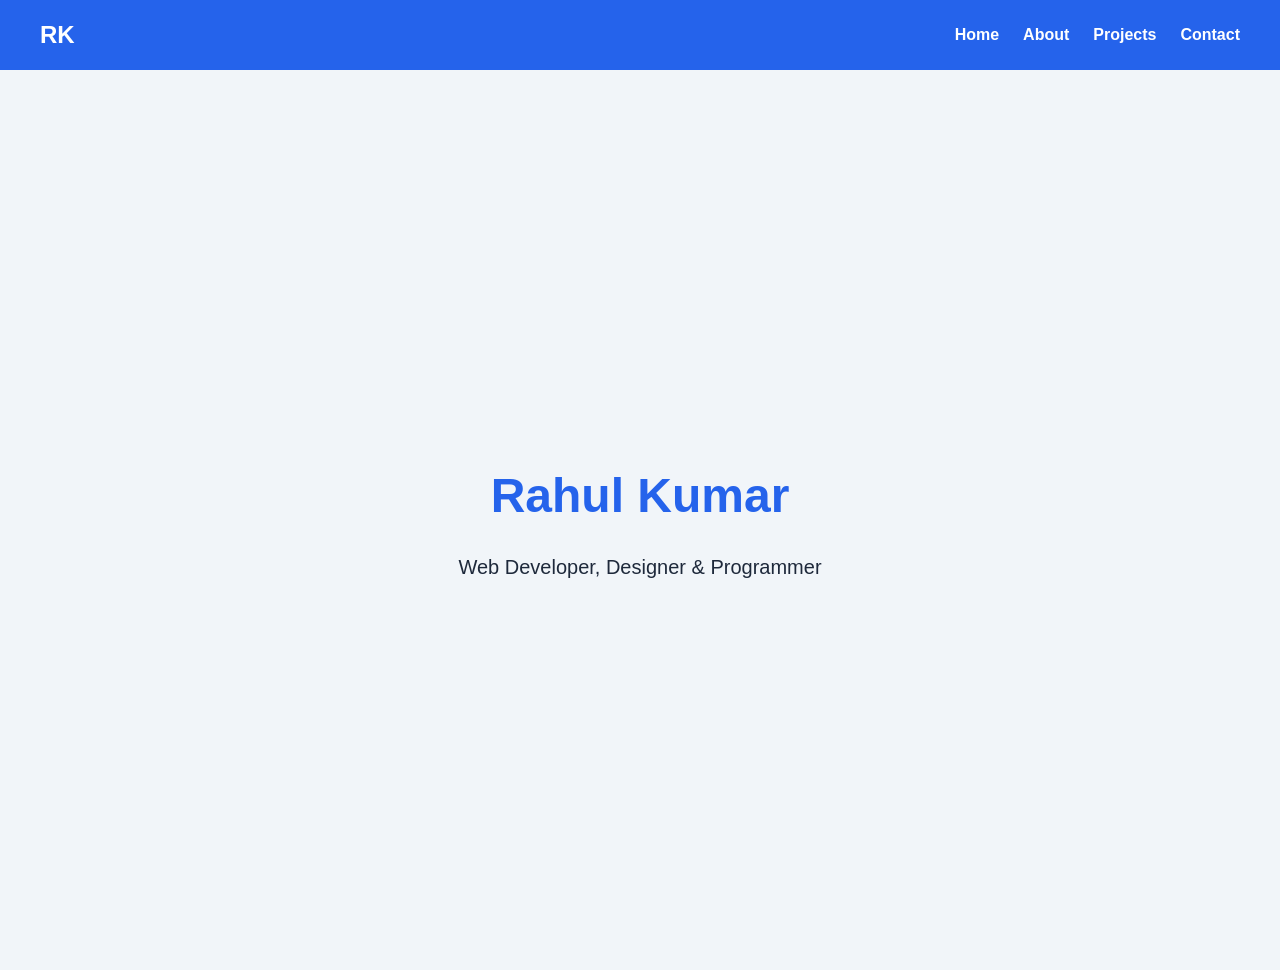
<file: index.html>
<!doctype html>
<html lang="en">
  <head>
    <meta charset="UTF-8" />
    <meta name="viewport" content="width=device-width, initial-scale=1.0" />
    <title>Rahul Kumar | Portfolio</title>
    <link rel="stylesheet" href="main.css" />
  </head>

  <body>
    <header class="site-header">
      <nav class="site-nav" aria-label="Main navigation">
        <a class="site-nav__logo" href="index.html">RK</a>

        <button
          class="site-nav__toggle"
          type="button"
          aria-label="Toggle navigation"
          aria-expanded="false"
          aria-controls="primary-navigation"
        >
          <span></span>
          <span></span>
          <span></span>
        </button>

        <ul class="site-nav__links" id="primary-navigation">
          <li>
            <a href="index.html" aria-current="page">Home</a>
          </li>
          <li>
            <a href="about.html">About</a>
          </li>
          <li>
            <a href="projects.html">Projects</a>
          </li>
          <li>
            <a href="contact.html">Contact</a>
          </li>
        </ul>
      </nav>
    </header>

    <main class="home">
      <div class="home__content">
        <h1 class="home__title">Rahul Kumar</h1>
        <p class="home__description">
          Web Developer, Designer &amp; Programmer
        </p>
      </div>
    </main>
    <script src="menu.js" defer></script>
  </body>
</html>
</file>
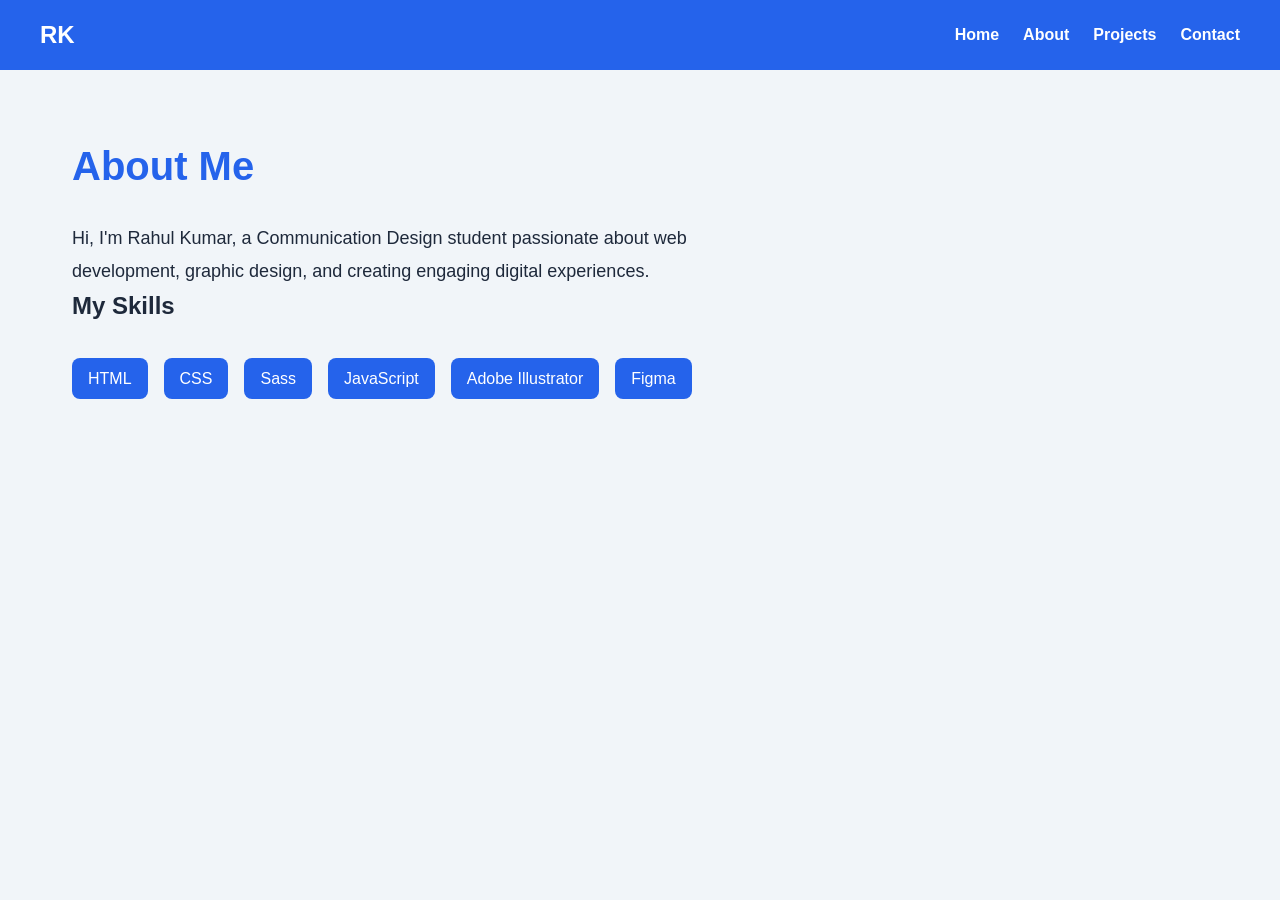
<file: about.html>
<!doctype html>
<html lang="en">
  <head>
    <meta charset="UTF-8" />
    <meta name="viewport" content="width=device-width, initial-scale=1.0" />
    <title>About | Rahul Kumar</title>
    <link rel="stylesheet" href="main.css" />
    <script src="menu.js" defer></script>
  </head>

  <body>
    <header class="site-header">
      <nav class="site-nav" aria-label="Main navigation">
        <a class="site-nav__logo" href="index.html">RK</a>

        <button
          class="site-nav__toggle"
          type="button"
          aria-label="Toggle navigation"
          aria-expanded="false"
          aria-controls="primary-navigation"
        >
          <span></span>
          <span></span>
          <span></span>
        </button>

        <ul class="site-nav__links" id="primary-navigation">
          <li><a href="index.html">Home</a></li>
          <li>
            <a href="about.html" aria-current="page">About</a>
          </li>
          <li><a href="projects.html">Projects</a></li>
          <li><a href="contact.html">Contact</a></li>
        </ul>
      </nav>
    </header>

    <main class="about">
      <h1 class="about__title">About Me</h1>

      <p class="about__description">
        Hi, I'm Rahul Kumar, a Communication Design student passionate about web
        development, graphic design, and creating engaging digital experiences.
      </p>

      <h2>My Skills</h2>

      <div class="about__skills">
        <span class="about__skill">HTML</span>
        <span class="about__skill">CSS</span>
        <span class="about__skill">Sass</span>
        <span class="about__skill">JavaScript</span>
        <span class="about__skill">Adobe Illustrator</span>
        <span class="about__skill">Figma</span>
      </div>
    </main>
  </body>
</html>
</file>
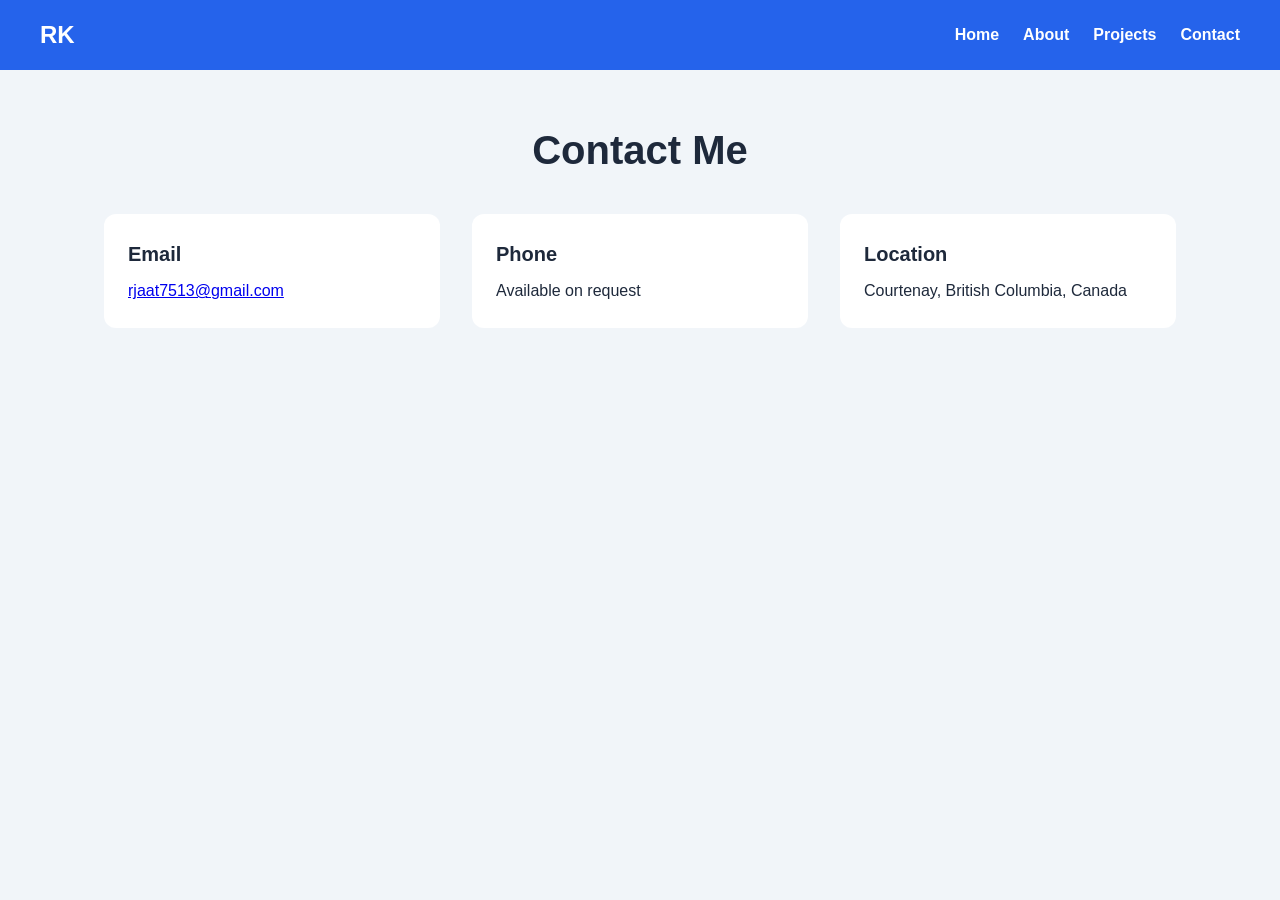
<file: contact.html>
<!doctype html>
<html lang="en">
  <head>
    <meta charset="UTF-8" />
    <meta name="viewport" content="width=device-width, initial-scale=1.0" />
    <title>Contact | Rahul Kumar</title>
    <link rel="stylesheet" href="main.css" />
    <script src="menu.js" defer></script>
  </head>

  <body>
    <header class="site-header">
      <nav class="site-nav" aria-label="Main navigation">
        <a class="site-nav__logo" href="index.html">RK</a>

        <button
          class="site-nav__toggle"
          type="button"
          aria-label="Toggle navigation"
          aria-expanded="false"
          aria-controls="primary-navigation"
        >
          <span></span>
          <span></span>
          <span></span>
        </button>

        <ul class="site-nav__links" id="primary-navigation">
          <li><a href="index.html">Home</a></li>
          <li><a href="about.html">About</a></li>
          <li><a href="projects.html">Projects</a></li>
          <li>
            <a href="contact.html" aria-current="page">Contact</a>
          </li>
        </ul>
      </nav>
    </header>

    <main class="contact">
      <h1>Contact Me</h1>

      <div class="contact__list">
        <div class="contact__item">
          <h2>Email</h2>
          <p>
            <a href="mailto:rjaat7513@gmail.com">
              rjaat7513@gmail.com
            </a>
          </p>
        </div>

        <div class="contact__item">
          <h2>Phone</h2>
          <p>Available on request</p>
        </div>

        <div class="contact__item">
          <h2>Location</h2>
          <p>Courtenay, British Columbia, Canada</p>
        </div>
      </div>
    </main>
  </body>
</html>
</file>
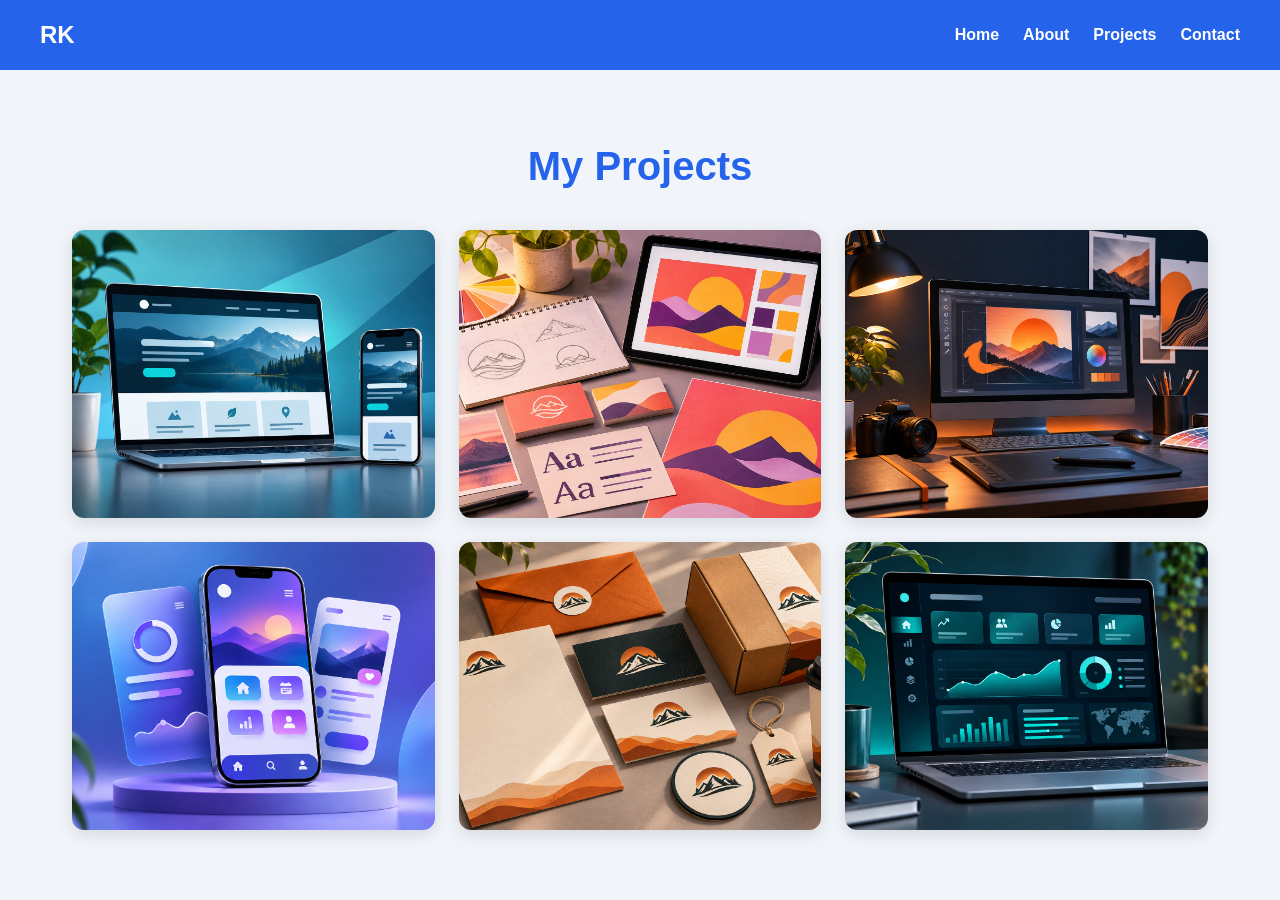
<file: projects.html>
<!doctype html>
<html lang="en">
  <head>
    <meta charset="UTF-8" />
    <meta name="viewport" content="width=device-width, initial-scale=1.0" />
    <title>Projects | Rahul Kumar</title>
    <link rel="stylesheet" href="main.css" />
    <script src="menu.js" defer></script>
  </head>

  <body>
    <header class="site-header">
      <nav class="site-nav" aria-label="Main navigation">
        <a class="site-nav__logo" href="index.html">RK</a>

        <button
          class="site-nav__toggle"
          type="button"
          aria-label="Toggle navigation"
          aria-controls="primary-navigation"
          aria-expanded="false"
        >
          <span></span>
          <span></span>
          <span></span>
        </button>

        <ul class="site-nav__links" id="primary-navigation">
          <li><a href="index.html">Home</a></li>
          <li><a href="about.html">About</a></li>
          <li>
            <a href="projects.html" aria-current="page">Projects</a>
          </li>
          <li><a href="contact.html">Contact</a></li>
        </ul>
      </nav>
    </header>

    <main class="projects">
      <h1 class="projects__title">My Projects</h1>

      <div class="projects__grid">
        <article class="projects__card">
          <img
            class="projects__image"
            src="images/project1.png"
            alt="Responsive portfolio website mockup"
          />
          <div class="projects__details">
            <h2>Portfolio Website</h2>
            <p>A responsive portfolio built with HTML, CSS, and Sass.</p>
            <a class="projects__button" href="index.html">
              View Project
            </a>
          </div>
        </article>

        <article class="projects__card">
          <img
            class="projects__image"
            src="images/project2.png"
            alt="Graphic design branding mockup"
          />
          <div class="projects__details">
            <h2>Graphic Design</h2>
            <p>Branding, typography, and visual design projects.</p>
            <a class="projects__button" href="about.html">
              Learn More
            </a>
          </div>
        </article>

        <article class="projects__card">
          <img
            class="projects__image"
            src="images/project3.png"
            alt="Creative web development workspace"
          />
          <div class="projects__details">
            <h2>Web Development</h2>
            <p>Responsive layouts and interactive web interfaces.</p>
            <a class="projects__button" href="index.html">
              Explore Work
            </a>
          </div>
        </article>

        <article class="projects__card">
          <img
            class="projects__image"
            src="images/project4.png"
            alt="Mobile application interface design"
          />
          <div class="projects__details">
            <h2>Mobile App UI</h2>
            <p>A modern mobile interface focused on user experience.</p>
            <a class="projects__button" href="about.html">
              View Design
            </a>
          </div>
        </article>

        <article class="projects__card">
          <img
            class="projects__image"
            src="images/project5.png"
            alt="Brand identity stationery and packaging"
          />
          <div class="projects__details">
            <h2>Brand Identity</h2>
            <p>A cohesive visual identity across brand materials.</p>
            <a class="projects__button" href="about.html">
              View Branding
            </a>
          </div>
        </article>

        <article class="projects__card">
          <img
            class="projects__image"
            src="images/project6.png"
            alt="Analytics dashboard displayed on a laptop"
          />
          <div class="projects__details">
            <h2>Dashboard Design</h2>
            <p>A dashboard concept with charts and data visualization.</p>
            <a class="projects__button" href="index.html">
              Explore Project
            </a>
          </div>
        </article>
      </div>
    </main>
  </body>
</html>
</file>
<file: main.css>
* {
  box-sizing: border-box;
  margin: 0;
  padding: 0;
}

html {
  scroll-behavior: smooth;
}

body {
  font-family: Arial, sans-serif;
  background-color: #f1f5f9;
  color: #1e293b;
  line-height: 1.6;
}

.site-header {
  background-color: #2563eb;
  padding: 1rem 2rem;
}

.site-nav {
  max-width: 75rem;
  margin-inline: auto;
  display: flex;
  justify-content: space-between;
  align-items: center;
  gap: 1.5rem;
}
.site-nav__logo {
  color: white;
  font-size: 1.5rem;
  font-weight: 700;
  text-decoration: none;
}
.site-nav__links {
  display: flex;
  flex-wrap: wrap;
  gap: 1.5rem;
  list-style: none;
}
.site-nav__links a {
  color: white;
  text-decoration: none;
  font-weight: 600;
}
.site-nav__links a:hover, .site-nav__links a:focus-visible {
  text-decoration: underline;
}

.home {
  min-height: 100vh;
  display: flex;
  align-items: center;
  justify-content: center;
  text-align: center;
  padding: 2rem;
}
.home__content {
  max-width: 50rem;
}
.home__title {
  color: #2563eb;
  font-size: 3rem;
  margin-bottom: 1rem;
}
.home__description {
  color: #1e293b;
  font-size: 1.25rem;
  line-height: 1.6;
}

.about {
  max-width: 75rem;
  margin-inline: auto;
  padding: 4rem 2rem;
}
.about__title {
  color: #2563eb;
  font-size: 2.5rem;
  margin-block-end: 1.5rem;
}
.about__description {
  max-width: 45rem;
  font-size: 1.125rem;
  line-height: 1.8;
}
.about__skills {
  display: flex;
  flex-wrap: wrap;
  gap: 1rem;
  margin-block-start: 2rem;
}
.about__skill {
  background-color: #2563eb;
  color: white;
  padding: 0.5rem 1rem;
  border-radius: 0.5rem;
}

.projects {
  max-width: 75rem;
  margin-inline: auto;
  padding: 4rem 2rem;
}
.projects__title {
  color: #2563eb;
  font-size: 2.5rem;
  margin-block-end: 2rem;
  text-align: center;
}
.projects__grid {
  display: grid;
  grid-template-columns: repeat(3, minmax(0, 1fr));
  gap: 1.5rem;
}
.projects__card {
  position: relative;
  overflow: hidden;
  border-radius: 0.75rem;
  background-color: white;
  box-shadow: 0 0.25rem 1rem rgba(0, 0, 0, 0.12);
}
.projects__card:hover .projects__image, .projects__card:focus-within .projects__image {
  transform: scale(1.05);
}
.projects__card:hover .projects__details, .projects__card:focus-within .projects__details {
  opacity: 1;
  transform: translateY(0);
}
.projects__image {
  display: block;
  width: 100%;
  height: 18rem;
  -o-object-fit: cover;
     object-fit: cover;
  transition: transform 0.4s ease;
}
.projects__details {
  position: absolute;
  inset: 0;
  display: flex;
  flex-direction: column;
  justify-content: center;
  align-items: center;
  gap: 1rem;
  padding: 1.5rem;
  background-color: rgba(15, 45, 75, 0.92);
  color: white;
  text-align: center;
  opacity: 0;
  transform: translateY(100%);
  transition: opacity 0.4s ease, transform 0.4s ease;
}
.projects__details h2 {
  font-size: 1.5rem;
}
.projects__details p {
  line-height: 1.6;
}
.projects__button {
  display: inline-block;
  padding: 0.75rem 1.5rem;
  background-color: #2563eb;
  color: white;
  border: none;
  border-radius: 0.5rem;
  text-decoration: none;
  cursor: pointer;
  transition: transform 0.3s ease;
}
.projects__button:hover, .projects__button:focus-visible {
  transform: translateY(-0.2rem);
}
.projects__button {
  display: inline-block;
  padding: 0.75rem 1.25rem;
  border-radius: 0.5rem;
  text-decoration: none;
}

@media (max-width: 55rem) {
  .projects__grid {
    grid-template-columns: repeat(2, minmax(0, 1fr));
  }
}
@media (max-width: 40rem) {
  .projects__grid {
    grid-template-columns: 1fr;
  }
}
@media (hover: none) {
  .projects__details {
    position: relative;
    opacity: 1;
    transform: none;
    background-color: #2563eb;
  }
}
@media (prefers-reduced-motion: reduce) {
  .projects__image,
  .projects__details {
    transition: none;
  }
}
@media (max-width: 40rem) {
  .site-nav {
    flex-direction: column;
  }
  .site-nav__links {
    justify-content: center;
    gap: 1rem;
  }
}
.contact {
  padding: 3rem 1.5rem;
  max-width: 70rem;
  margin-inline: auto;
}
.contact h1 {
  font-size: 2.5rem;
  margin-bottom: 2rem;
  text-align: center;
}
.contact__list {
  display: grid;
  gap: 2rem;
  grid-template-columns: repeat(3, 1fr);
}
.contact__item {
  padding: 1.5rem;
  background-color: white;
  border-radius: 0.75rem;
}
.contact__item h2 {
  font-size: 1.25rem;
  margin-bottom: 0.5rem;
}

@media (max-width: 40rem) {
  .contact__list {
    grid-template-columns: 1fr;
  }
}
.site-nav__toggle {
  display: none;
  background: transparent;
  border: 0;
  padding: 0.5rem;
  cursor: pointer;
}
.site-nav__toggle span {
  display: block;
  inline-size: 1.5rem;
  block-size: 0.15rem;
  margin-block: 0.3rem;
  background-color: white;
  border-radius: 0.2rem;
  transition: transform 0.3s ease, opacity 0.3s ease;
}

@media (max-width: 40rem) {
  .site-nav {
    flex-direction: row;
    flex-wrap: wrap;
  }
  .site-nav__toggle {
    display: block;
  }
  .site-nav__links {
    display: none;
    flex-basis: 100%;
    flex-direction: column;
    align-items: center;
    gap: 1.5rem;
    padding-block: 1.5rem;
  }
  .site-nav__links.is-open {
    display: flex;
  }
  .site-nav__toggle[aria-expanded=true] span:first-child {
    transform: translateY(0.45rem) rotate(45deg);
  }
  .site-nav__toggle[aria-expanded=true] span:nth-child(2) {
    opacity: 0;
  }
  .site-nav__toggle[aria-expanded=true] span:last-child {
    transform: translateY(-0.45rem) rotate(-45deg);
  }
}/*# sourceMappingURL=main.css.map */
</file>
